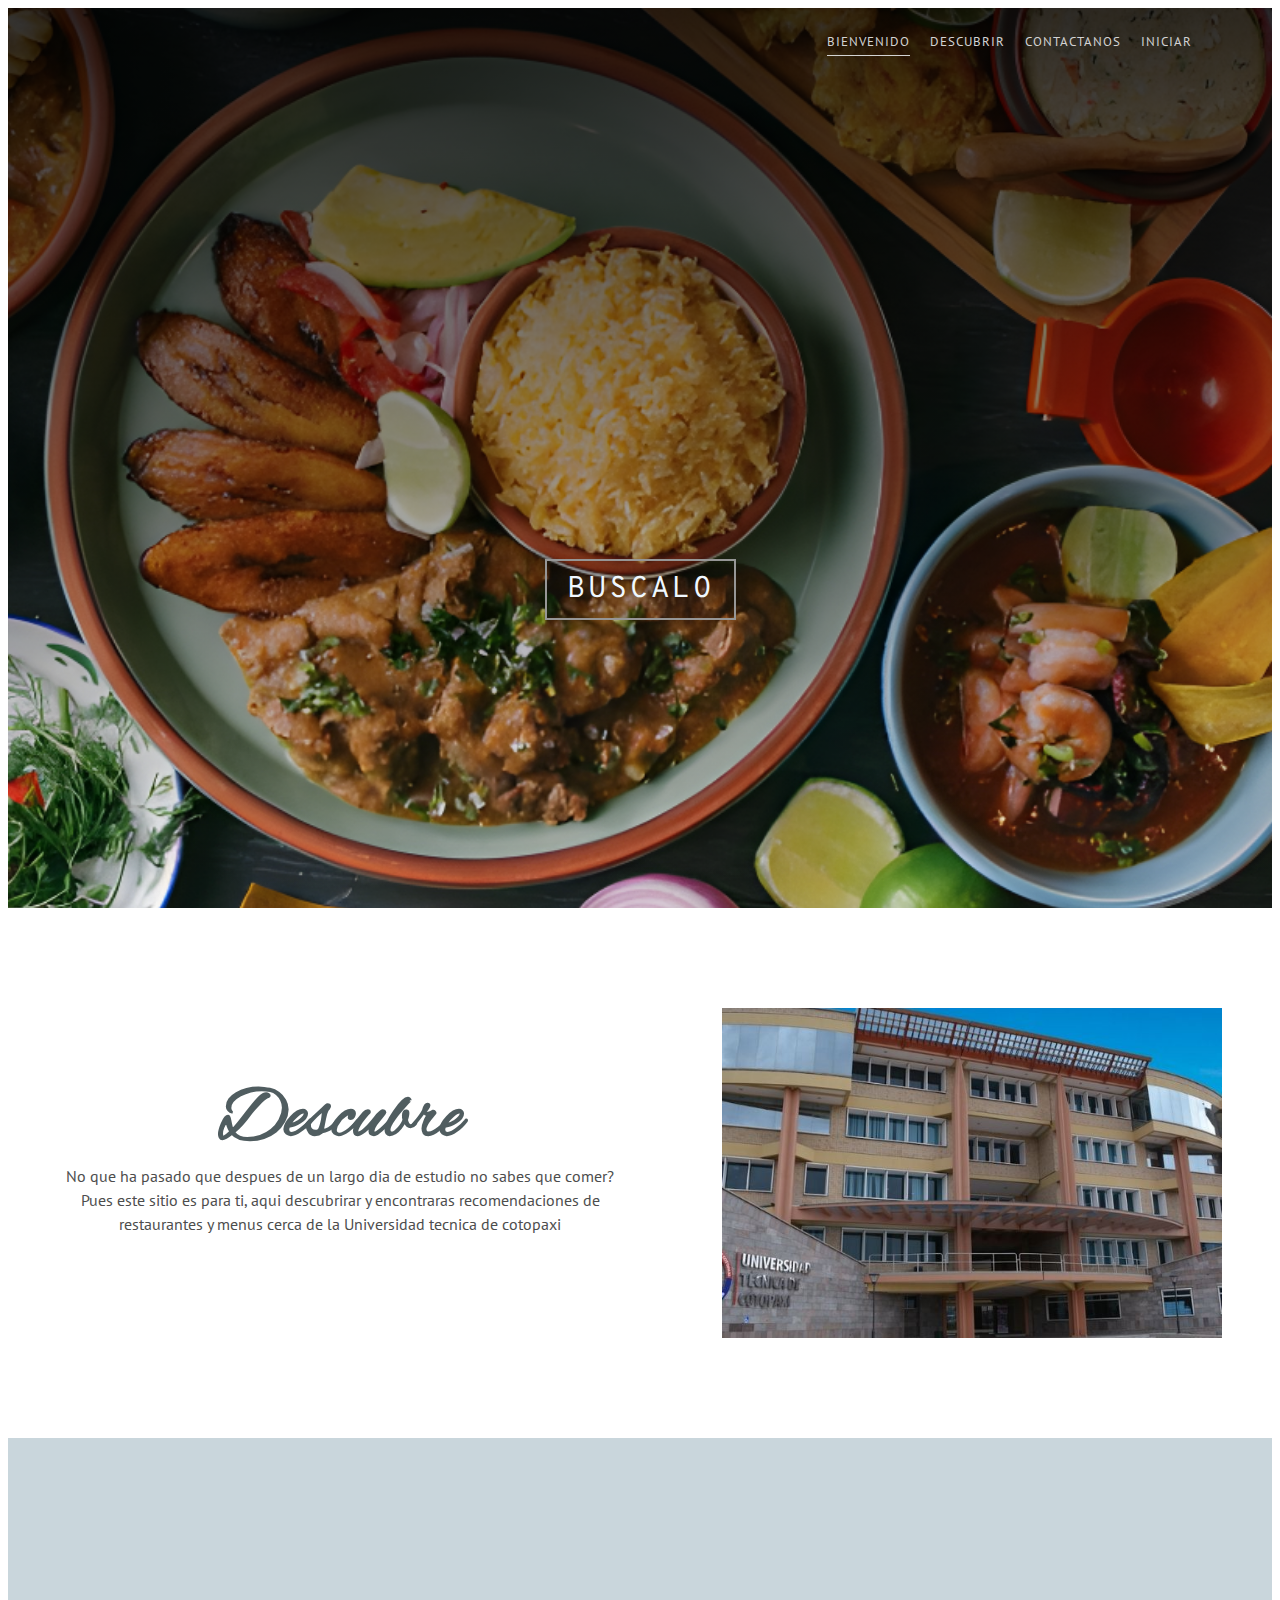
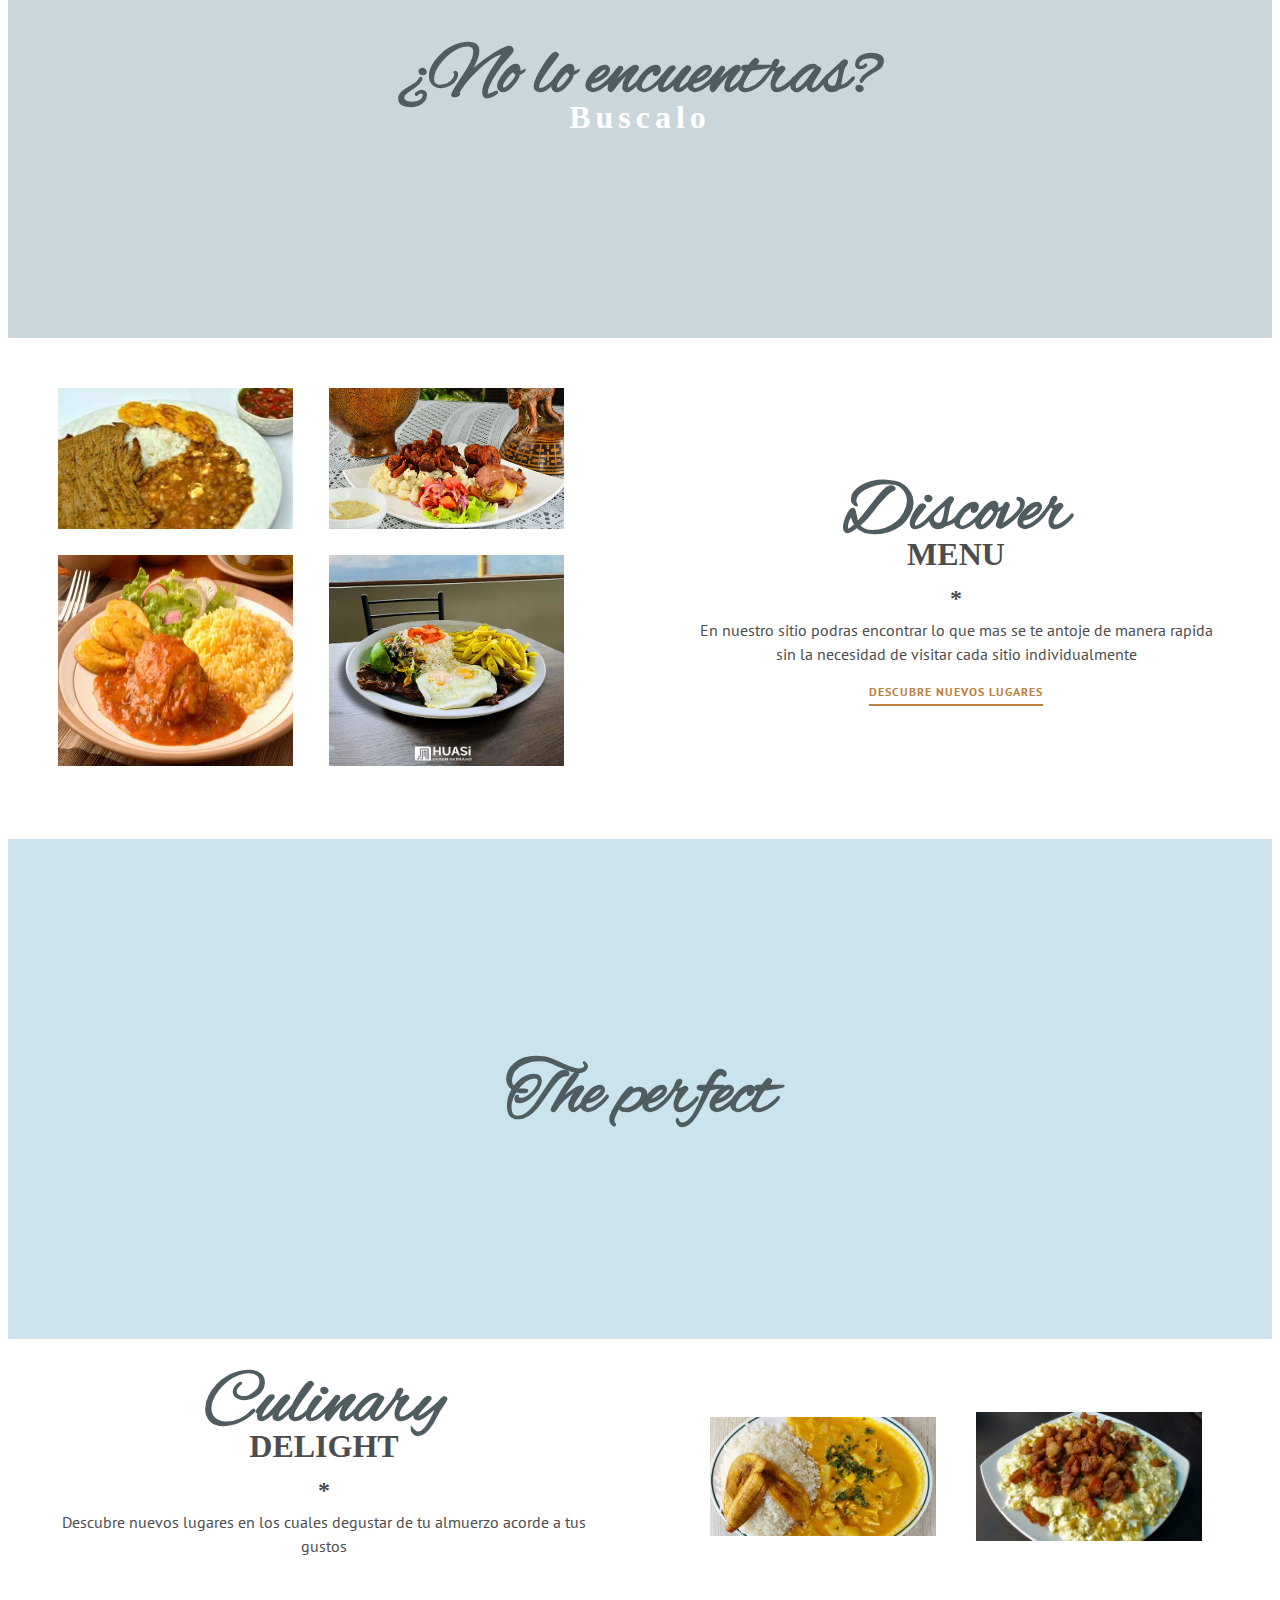
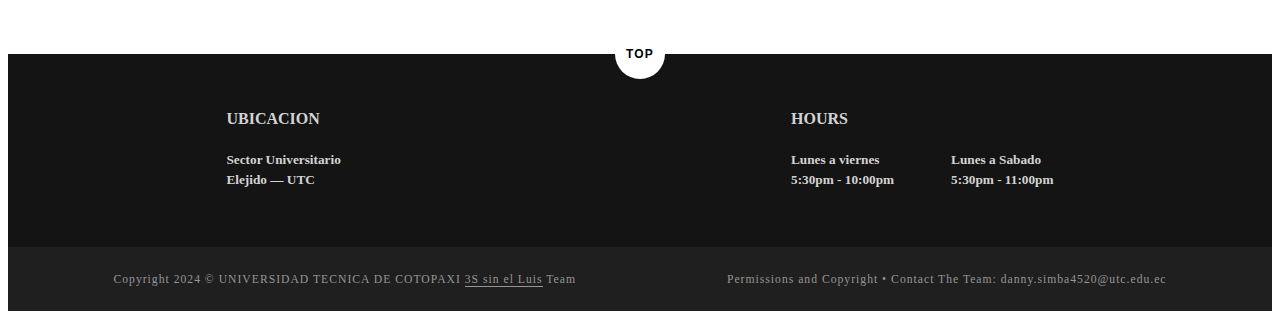
<file: index.html>
<!DOCTYPE html>
<html lang="en">
  <head>
    <meta charset="UTF-8" />
    <meta name="viewport" content="width=device-width, initial-scale=1.0" />
    <title>Document</title>
    <link rel="stylesheet" href="css/index.css" />

    <script src="js/datos.js"></script>
  </head>
  <body>
    <header
      style="
        background: linear-gradient(to bottom, rgba(0, 0, 0, 0.8), transparent),
          url('img/fondo.png') no-repeat center center;
        min-height: 100vh;

        background-size: cover;
        background-attachment: fixed;
        display: flex;
        flex-direction: column;
      "
    >
      <nav id="inicio">
        <h2><a href="#" id="logo"></a></h2>
        <button class="nav-button fa fa-bars"></button>
        <div>
          <!--     <ul> -->
          <ul>
            <button class="exit-menu fa fa-times"></button>
            <li><a href="#" class="active">BIENVENIDO</a></li>
            <li><a href="#descubrir">DESCUBRIR</a></li>
            <li><a href="#contactanos">CONTACTANOS</a></li>
            <li><a href="login.html">INICIAR</a></li>
          </ul>
          <!--     </ul> -->
        </div>
      </nav>
      <div class="center">
        <h1 class="alex-brush">Welcome</h1>
        <h2>Menu Utc</h2>
        <span id="asterisk">*</span>
        <p>Encuentra lo que quieres</p>
        <div class="iniciar">
          <button onclick="window.location.href='login.html'">BUSCALO</button>
        </div>
      </div>
    </header>

    <section class="add-padding add-flex" id="descubrir">
      <div class="center-text">
        <h1 class="alex-brush"><span class="custom-font">Descubre</span></h1>
        <p>
          No que ha pasado que despues de un largo dia de estudio no sabes que
          comer? Pues este sitio es para ti, aqui descubrirar y encontraras
          recomendaciones de restaurantes y menus cerca de la Universidad
          tecnica de cotopaxi
        </p>
      </div>
      <div
        class="stuffed-cherries"
        data-aos="fade-left"
        data-aos-delay="300"
        style="
          background: url('img/utc.jpg') no-repeat center center;
          background-size: cover;
          height: 330px;
          width: 500px;
        "
      ></div>
    </section>

    <section class="bread-background center-h1">
      <h1 class="custom-h1 alex-brush">
        <span class="custom-font">¿No lo encuentras?</span><br />Buscalo
      </h1>
    </section>

    <section class="menu add-flex add-padding">
      <div class="menu-images">
        <img src="img/index1.jpg" data-aos="fade-down" data-aos-delay="300" />
        <img src="img/index2.jpg" data-aos-delay="300" />
        <img src="img/index3.jpeg" data-aos="fade-right" data-aos-delay="300" />
        <img src="img/index4.jpg" data-aos="fade-up" data-aos-delay="300" />
      </div>
      <div class="center-text">
        <h1><span class="custom-font alex-brush">Discover</span><br />MENU</h1>
        <h2>*</h2>
        <p>
          En nuestro sitio podras encontrar lo que mas se te antoje de manera
          rapida sin la necesidad de visitar cada sitio individualmente
        </p>
        <a href="#inicio">Descubre Nuevos Lugares</a>
      </div>
    </section>

    <section class="cake-background center-h1">
      <h1 class="custom-h1">
        <span class="custom-font alex-brush">The perfect</span>
      </h1>
    </section>

    <section class="add-flex reservation-section">
      <div class="center-text add-padding">
        <h1>
          <span class="custom-font alex-brush">Culinary</span><br />DELIGHT
        </h1>
        <h2>*</h2>
        <p>
          Descubre nuevos lugares en los cuales degustar de tu almuerzo acorde a
          tus gustos
        </p>
      </div>
      <div>
        <img src="img/index5.jpeg" data-aos="fade-up" data-aos-delay="300" />
        <img src="img/index6.jpeg" data-aos="fade-down" data-aos-delay="300" />
      </div>
    </section>

    <footer id="contactanos">
      <button class="to-top"><i class="fa fa-chevron-up"></i>TOP</button>

      <div class="restaurant-info">
        <div class="locations">
          <h4>UBICACION</h4>
          <div class="location-1">
            <h5>Sector Universitario<br />Elejido &#8212; UTC</h5>
          </div>
        </div>
        <!--locations end-->

        <div class="hours">
          <h4>HOURS</h4>
          <div class="weekdays">
            <h5>
              Lunes a viernes<br />
              5:30pm - 10:00pm
            </h5>
          </div>
          <!--weekdays end-->

          <div class="weekends">
            <h5>
              Lunes a Sabado<br />
              5:30pm - 11:00pm
            </h5>
          </div>
        </div>
        <!--hours end-->
      </div>
      <!--restaurant-info end-->

      <div class="copyright">
        <p>
          <small
            >Copyright 2024 &#169; UNIVERSIDAD TECNICA DE COTOPAXI
            <span>3S sin el Luis</span> Team</small
          >
        </p>
        <p>
          <small
            >Permissions and Copyright &#8226; Contact The Team:
            danny.simba4520@utc.edu.ec</small
          >
        </p>
      </div>
      <a href=""></a>
    </footer>
  </body>
</html>
</file>
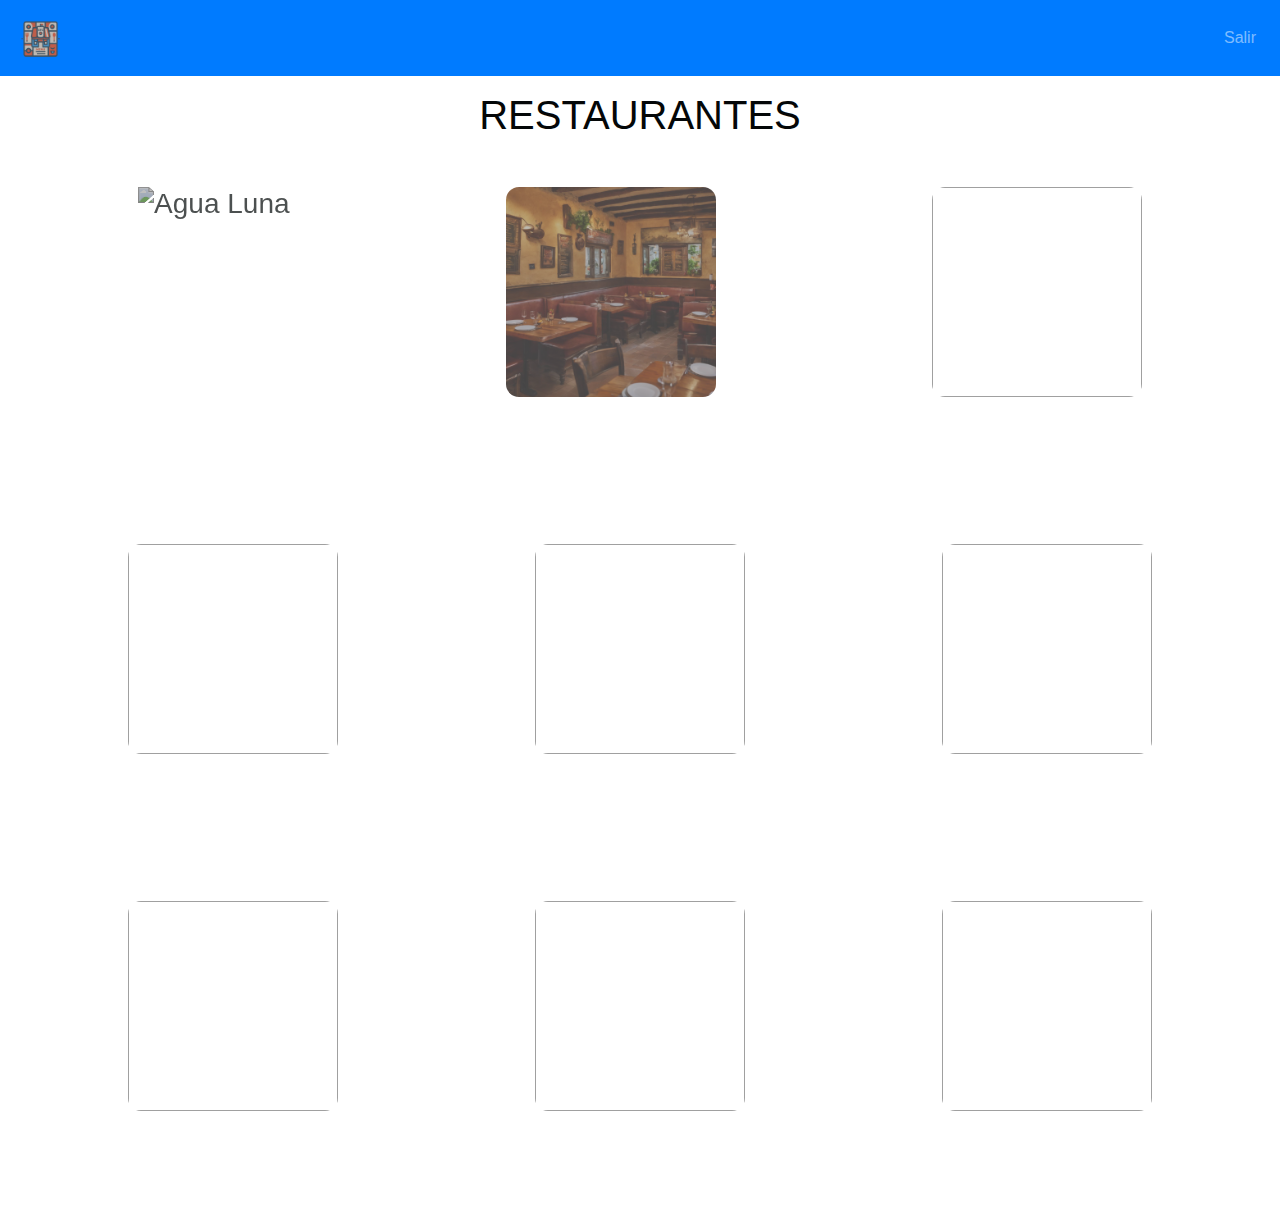
<file: clienteVerRestaurantes.html>
<!DOCTYPE html>
<html lang="en">
  <head>
    <meta charset="UTF-8" />
    <meta name="viewport" content="width=device-width, initial-scale=1.0" />
    <title>Restaurantes</title>

    <link rel="stylesheet" href="css/clienteVerRestaurantes.css" />
    <link rel="stylesheet" href="css/bootstrap.css" />
    <link rel="stylesheet" href="css/clienteVerMenu.css" />

    <script src="js/cliente.js"></script>
  </head>
  <body>
    <nav class="navbar navbar-expand-lg navbar-dark bg-primary">
      <!-- Agrega el logo como imagen dentro del enlace de la marca -->
      <!-- Agrega el logo como imagen dentro del enlace de la marca -->
      <a class="navbar-brand" href="#">
        <img src="img/logo.png" alt="logo" />
        <!-- Ajusta la ruta y el tamaño según tus necesidades -->
      </a>
      <ul class="navbar-nav ml-auto">
        <li class="nav-item">
          <a class="nav-link" href="login.html">Salir</a>
        </li>
      </ul>
    </nav>
    <div class="contenedor">
      <div class="titulos" id="box1">
        <h1>RESTAURANTES</h1>
        <div class="Prod1">
          <a href="#" onclick="almacenarContenido(this)"
            ><h3>
              <img id="preview-image1" alt="Agua Luna" /><br /><br />
              <label id="nombre1"></label></h3
          ></a>
          <a href="#" onclick="almacenarContenido(this)"
            ><h3>
              <img
                src="img/El veci.jpg"
                id="preview-image2"
                alt="El Veci"
              /><br /><br />
              <label id="nombre2"></label></h3
          ></a>
          <a href="#" onclick="almacenarContenido(this)"
            ><h3>
              <img id="preview-image3" /><br /><br />
              <label id="nombre3"></label></h3
          ></a>
        </div>
        <div class="Prod1">
          <a href="#" onclick="almacenarContenido(this)"
            ><h3>
              <img id="preview-image4" /><br /><br />
              <label id="nombre4"></label></h3
          ></a>
          <a href="#" onclick="almacenarContenido(this)"
            ><h3>
              <img id="preview-image5" /><br /><br />
              <label id="nombre5"></label></h3
          ></a>
          <a href="#" onclick="almacenarContenido(this)"
            ><h3>
              <img id="preview-image6" /><br /><br />
              <label id="nombre6"></label></h3
          ></a>
        </div>
        <div class="Prod1">
          <a href="#" onclick="almacenarContenido(this)"
            ><h3>
              <img id="preview-image7" /><br /><br />
              <label id="nombre7"></label></h3
          ></a>
          <a href="#" onclick="almacenarContenido(this)"
            ><h3>
              <img id="preview-image8" /><br /><br />
              <label id="nombre8"></label></h3
          ></a>
          <a href="#" onclick="almacenarContenido(this)"
            ><h3>
              <img id="preview-image9" /><br /><br />
              <label id="nombre9"></label></h3
          ></a>
        </div>
      </div>
    </div>
  </body>
</html>
</file>
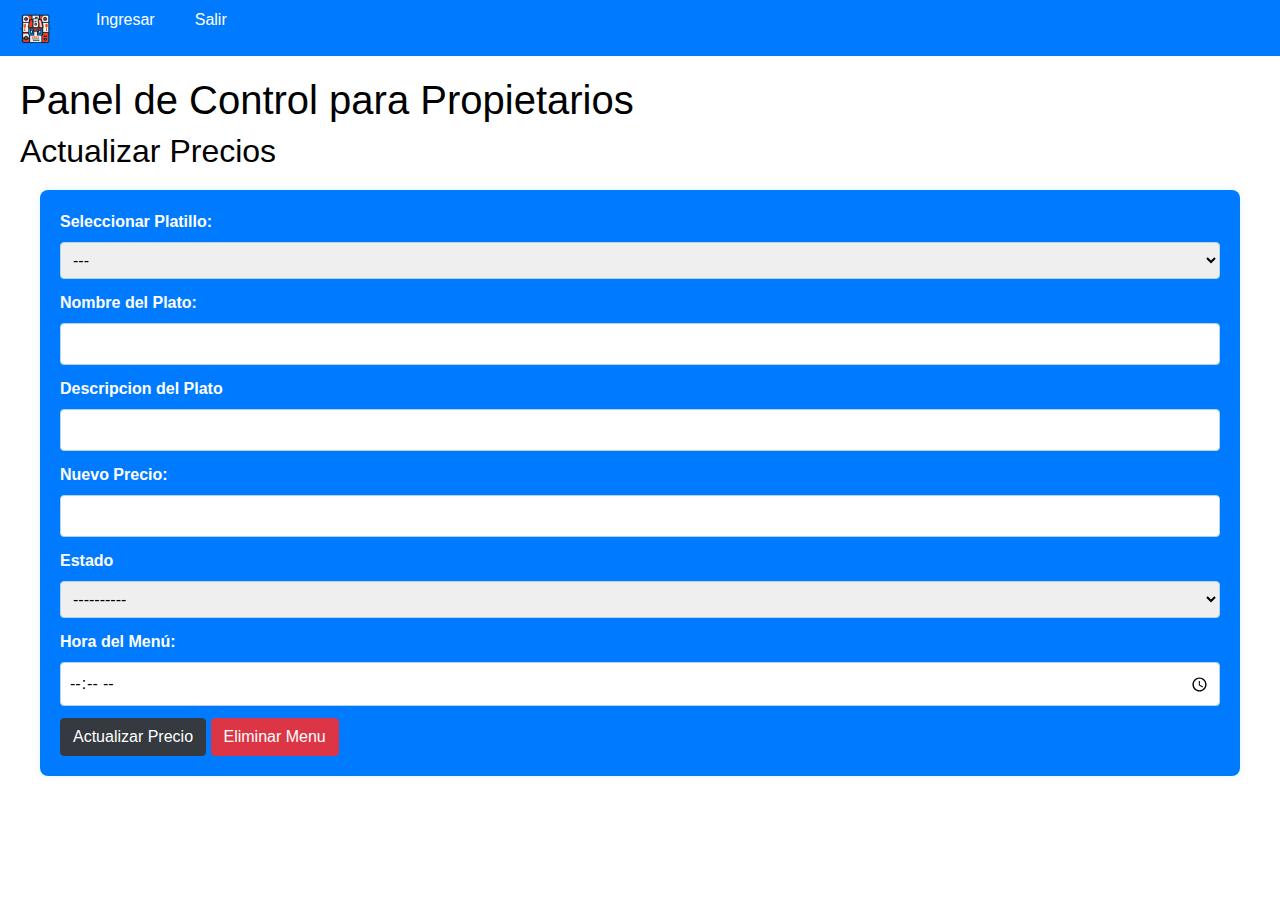
<file: gestionarMenu.html>
<!DOCTYPE html>
<html lang="es">
  <head>
    <meta charset="UTF-8" />
    <meta name="viewport" content="width=device-width, initial-scale=1.0" />
    <title>Interfaz para Propietarios</title>
    <script src="js/jquery-3.2.1.min.js"></script>
    <script src="js/menus.js"></script>
    <link rel="stylesheet" href="css/bootstrap.css" />
    <link rel="stylesheet" href="css/gestionarMenu.css" />
  </head>
  <body>
    <nav class="navbar navbar-expand-lg navbar-dark bg-primary">
      <!-- Agrega el logo como imagen dentro del enlace de la marca -->
      <a class="" href="#">
        <img src="img/logo.png" height="40" />
        <ul>
          <a href="agregarMenu.html" style="color: white">Ingresar</a>
        </ul>
        <ul>
          <a href="login.html" style="color: white">Salir</a>
        </ul>
      </a>
    </nav>

    <section class="row-12 content" style="margin: 20px">
      <h1>Panel de Control para Propietarios</h1>

      <h2>Actualizar Precios</h2>
      <!-- En gestionarMenu.html -->
      <form id="actualizarDatos" class="bg-primary">
        <label for="menu" style="color: white; font-weight: bold"
          >Seleccionar Platillo:</label
        >
        <select id="menu" name="menu" onchange="datos() ">
          <!-- Opciones de platillos se cargarían dinámicamente desde la base de datos -->
          <option value="option" selected>---</option>
          <!-- Agregar más opciones según sea necesario -->
        </select>
        <label for="newPrice" style="color: white; font-weight: bold"
          >Nombre del Plato:</label
        >
        <input type="text" id="nombre" name="nombre" />
        <label for="newPrice" style="color: white; font-weight: bold"
          >Descripcion del Plato</label
        >
        <input type="text" id="descripcion" name="descripcion" />

        <label for="newPrice" style="color: white; font-weight: bold"
          >Nuevo Precio:</label
        >
        <input type="number" id="precio" name="Precio" min="0" step="0.01" />

        <label for="estadoPlatillo" style="color: white; font-weight: bold"
          >Estado</label
        >
        <select
          class="form-select form-select-sm"
          aria-label=".form-select-sm example"
          name="estado"
          id="estado"
        >
          <option selected>----------</option>
          <option value="Disponible">Disponible</option>
          <option value="No Disponible">No Disponible</option>
        </select>

        <label for="horaMenu" style="color: white; font-weight: bold"
          >Hora del Menú:</label
        >
        <input type="time" id="horaMenu" name="horaMenu" />

        <button type="submit" onclick="actualizar() " class="btn btn-dark">
          Actualizar Precio
        </button>
        <button type="submit" onclick="eliminar()" class="btn btn-danger">
          Eliminar Menu
        </button>
      </form>
    </section>
  </body>
</html>
</file>
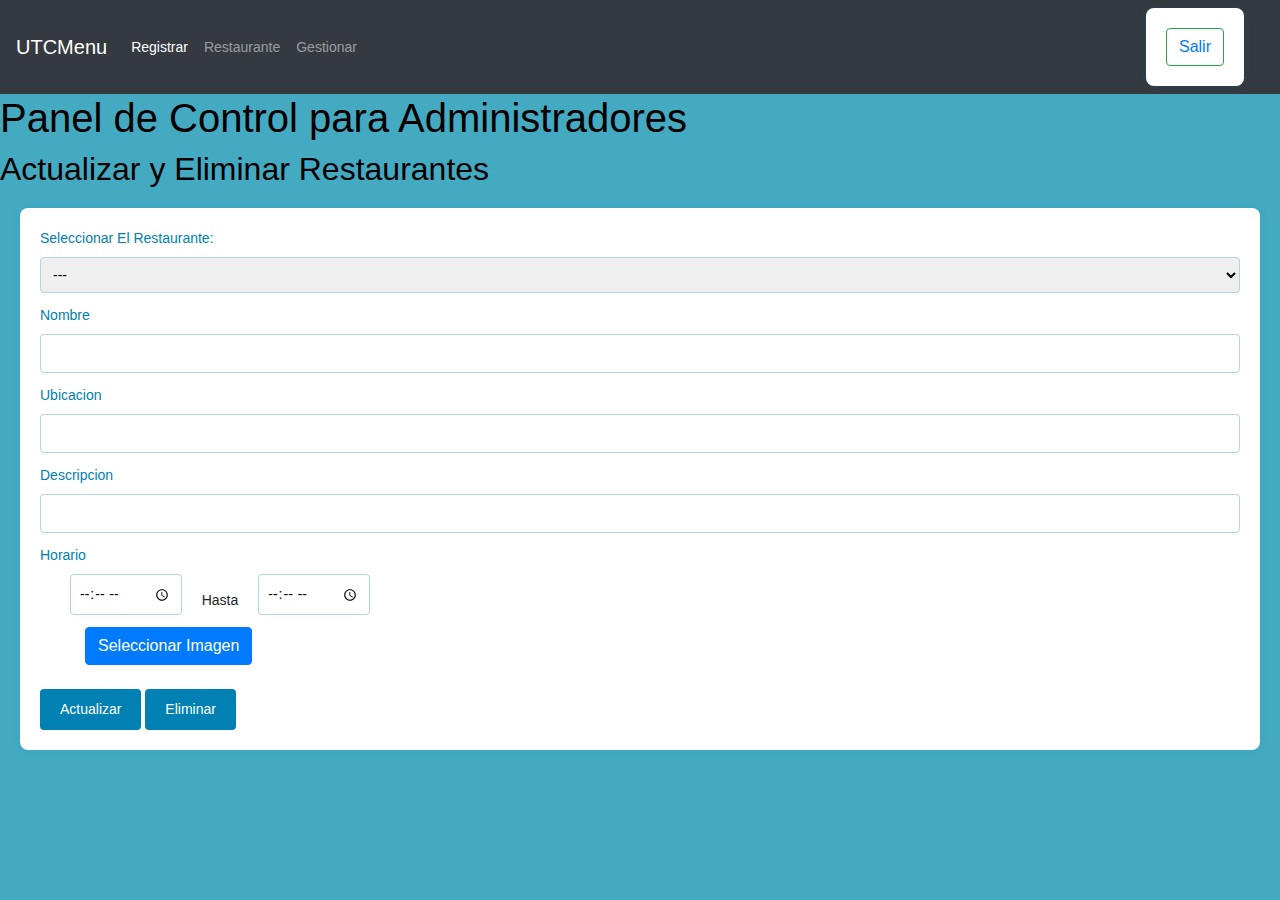
<file: gestionarRestaurante.html>
<!DOCTYPE html>
<html lang="es">
  <head>
    <meta charset="UTF-8" />
    <meta name="viewport" content="width=device-width, initial-scale=1.0" />
    <title>Interfaz para Propietarios</title>
    <script src="js/jquery-3.2.1.min.js"></script>

    <script
      src="https://cdn.jsdelivr.net/npm/popper.js@1.12.9/dist/umd/popper.min.js"
      integrity="sha384-ApNbgh9B+Y1QKtv3Rn7W3mgPxhU9K/ScQsAP7hUibX39j7fakFPskvXusvfa0b4Q"
      crossorigin="anonymous"
    ></script>
    <script src="js/bootstrap.js"></script>
    <link rel="stylesheet" href="css/bootstrap.css" />

    <link rel="stylesheet" href="css/adRestaunrante.css" />
    <script src="js/bootstrap.js"></script>
    <link rel="stylesheet" href="css/gestionarMenu.css" />
  </head>
  <body>
    <nav class="navbar navbar-expand-lg navbar-dark bg-dark">
      <a class="navbar-brand" href="#">UTCMenu</a>
      <button
        class="navbar-toggler"
        type="button"
        data-toggle="collapse"
        data-target="#navbarSupportedContent"
        aria-controls="navbarSupportedContent"
        aria-expanded="false"
        aria-label="Toggle navigation"
      >
        <span class="navbar-toggler-icon"></span>
      </button>

      <div class="collapse navbar-collapse" id="navbarSupportedContent">
        <ul class="navbar-nav mr-auto">
          <li class="nav-item active">
            <a class="nav-link" href="registrarRestaurante.html"
              >Registrar<span class="sr-only">(current)</span></a
            >
          </li>
          <li class="nav-item">
            <a class="nav-link" href="listaRestaurantes.html">Restaurante</a>
          </li>
          <li class="nav-item">
            <a class="nav-link" href="gestionarRestaurante.html">Gestionar</a>
          </li>
        </ul>
        <form class="form-inline my-2 my-lg-0">
          <button class="btn btn-outline-success my-2 my-sm-0" type="submit">
            <a href="login.html"> Salir </a>
          </button>
        </form>
      </div>
    </nav>

    <h1>Panel de Control para Administradores</h1>

    <h2>Actualizar y Eliminar Restaurantes</h2>
    <!-- En gestionarMenu.html -->
    <form id="actualizarDatos">
      <label for="restaurante">Seleccionar El Restaurante:</label>
      <select id="restaurante" name="restaurante" onchange="datosRestaurante()">
        <!-- Opciones de platillos se cargarían dinámicamente desde la base de datos -->
        <option value="option" selected>---</option>
        <!-- Agregar más opciones según sea necesario -->
      </select>

      <label for="newPrice">Nombre</label>
      <input type="text" id="nombre" name="nombre" />
      <label for="newPrice">Ubicacion</label>
      <input type="text" id="ubicacion" name="ubicacion" />
      <label for="newPrice">Descripcion</label>
      <input type="text" id="descripcion" name="descripcion" />
      <label for="newPrice">Horario</label>

      <div
        class="row"
        style="
          flex-direction: row;
          display: flex;
          align-items: center;
          align-content: center;
          margin-left: 30px;
        "
      >
        <div class="col_3">
          <span><i aria-hidden="true" class="fa fa-user"></i></span>
          <input
            type="time"
            id="horario1"
            name="horario1"
            placeholder="horario"
            oninput="validarHorarios()"
            required
          />
        </div>
        <div style="margin: 0 20px 0 20px">Hasta</div>
        <div class="col_3">
          <span><i aria-hidden="true" class="fa fa-user"></i></span>
          <input
            type="time"
            id="horario2"
            name="horario2"
            placeholder="horario"
            required
            oninput=""
          />
        </div>
      </div>

      <div class="container">
        <div class="row">
          <div class="col-md-6">
            <label for="file-input" class="btn btn-primary"
              >Seleccionar Imagen</label
            >
            <input
              type="file"
              id="file-input"
              name="imagen"
              accept=".jpg, .png"
              style="display: none"
            />

            <img
              id="preview-image"
              alt="Vista previa de la imagen"
              style="display: none; width: 7vh; height: 8vh"
            />
          </div>
        </div>
        <p id="file-label"></p>
      </div>

      <button type="submit" onclick="actualizar() ">Actualizar</button>
      <button type="submit" onclick="eliminar()">Eliminar</button>
    </form>
    <script src="js/listaRestaurantes.js"></script>
  </body>
</html>
</file>
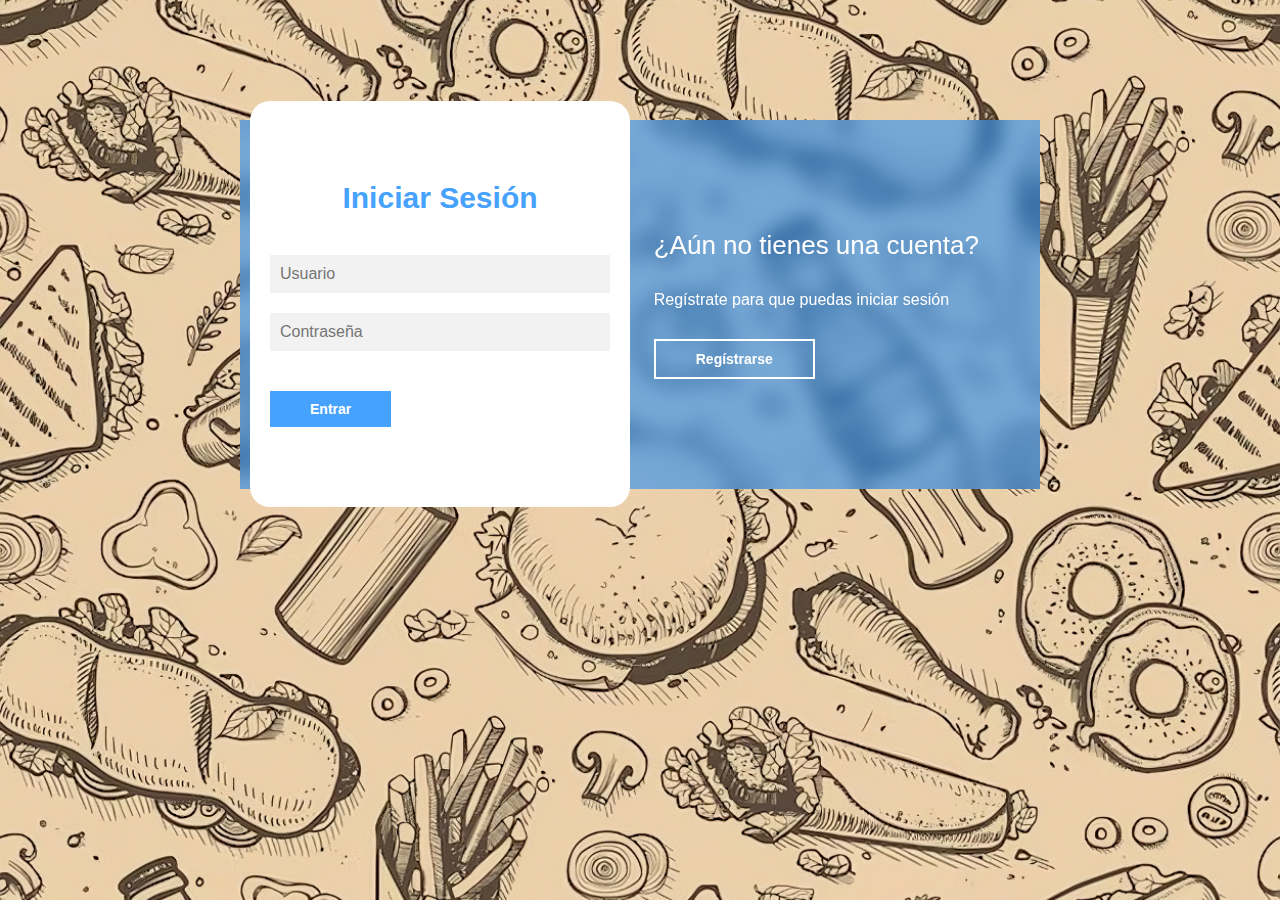
<file: login.html>
<!DOCTYPE html>
<html lang="es">
  <head>
    <meta charset="UTF-8" />
    <meta name="viewport" content="width=device-width, initial-scale=1.0" />
    <title>Login</title>

    <link rel="stylesheet" href="css/login.css" />
    <script src="js/datos.js"></script>
  </head>
  <body>
    <main>
      <div class="contenedor__todo">
        <div class="caja__trasera">
          <div class="caja__trasera-login">
            <h3>¿Ya tienes una cuenta?</h3>
            <p>Inicia sesión para entrar en la página</p>
            <button id="btn__iniciar-sesion">Iniciar Sesión</button>
          </div>
          <div class="caja__trasera-register">
            <h3>¿Aún no tienes una cuenta?</h3>
            <p>Regístrate para que puedas iniciar sesión</p>
            <button id="btn__registrarse">Regístrarse</button>
          </div>
        </div>

        <!--Formulario de Login y registro-->
        <div class="contenedor__login-register">
          <!--Login-->
          <form action="" id="formulario" class="formulario__login">
            <h2>Iniciar Sesión</h2>
            <input type="text" placeholder="Usuario" name="usuario" />
            <input type="password" placeholder="Contraseña" name="contra" />
            <button type="submit" onclick="comparar()">Entrar</button>
            <div class="met-3" id="respuesta"></div>
          </form>

          <!--Registrase-->
          <form action="" id="registrar" class="formulario__register">
            <h2>Regístrarse</h2>
            <input type="text" placeholder="Nombre completo" name="nombre" />
            <input type="text" placeholder="Correo Electronico" name="correo" />
            <input type="text" placeholder="Usuario" name="usu" />
            <input type="password" placeholder="Contraseña" name="cor" />
            <button type="submit" onclick="insertarcliente()">
              Regístrarse
            </button>
          </form>
        </div>
      </div>
    </main>
    <script src="js/login.js"></script>
  </body>
</html>
</file>
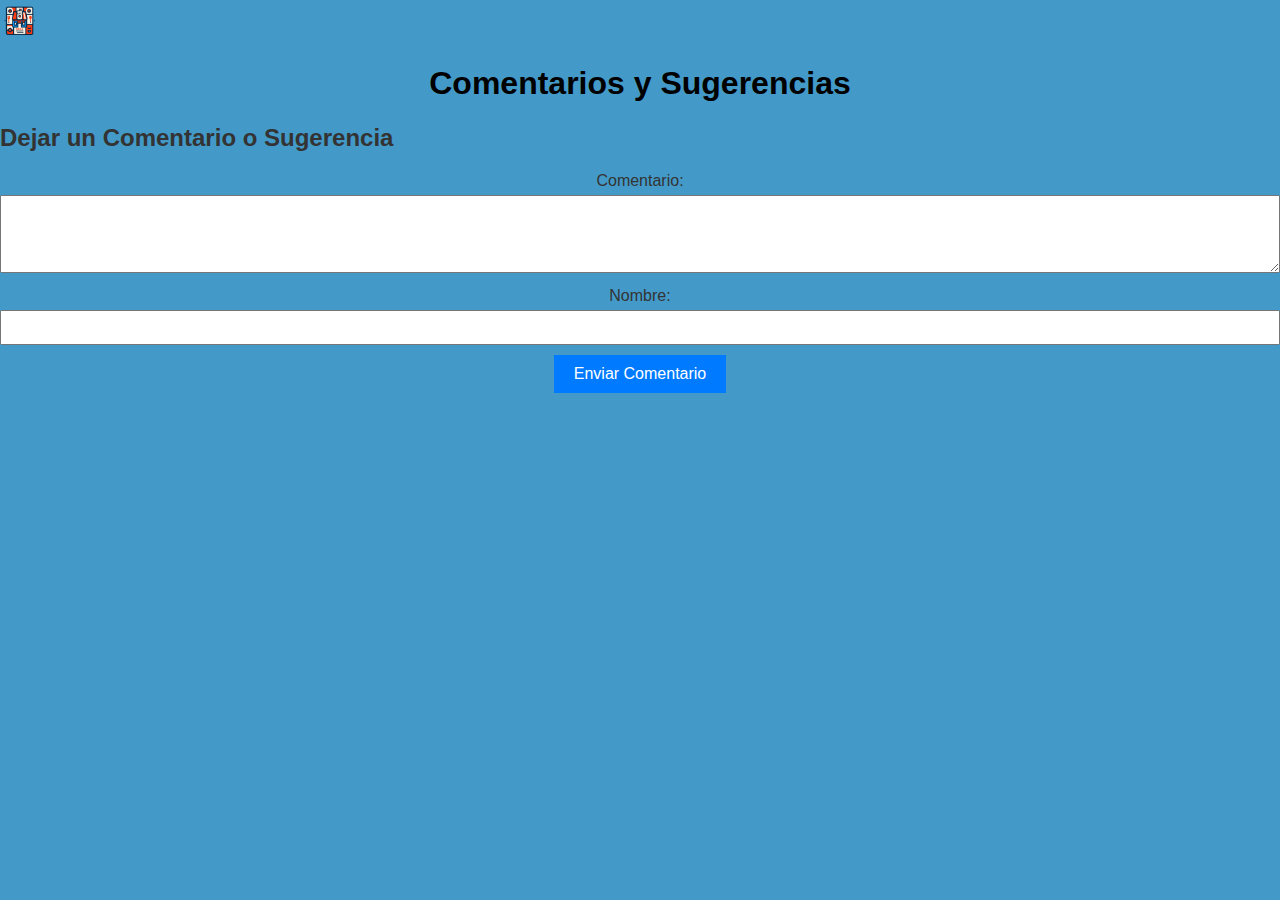
<file: notificaciones.html>
<!DOCTYPE html>
<html lang="es">
<head>
    <meta charset="UTF-8">
    <meta name="viewport" content="width=device-width, initial-scale=1.0">
    <title>Comentarios y Sugerencias</title>
    <link rel="stylesheet" href="css/notificaciones.css" />
    <style>
        /* Estilos para la presentación */
        #comment-section {
            margin-top: 20px;
        }

        .comment {
            border: 1px solid #ccc;
            margin-bottom: 10px;
            padding: 10px;
        }
    </style>
</head>
<body>

    <nav class="navbar navbar-expand-lg navbar-dark bg-primary">
        <!-- Agrega el logo como imagen dentro del enlace de la marca -->
        <a class="navbar-brand" href="#">
          <img src="img/logo.png" alt="logo" height="40" />
          <!-- Ajusta la ruta y el tamaño según tus necesidades -->
        </a>
    </nav>

    <h1>Comentarios y Sugerencias</h1>

    <div id="comment-section">
        <!-- Aquí se mostrarán los comentarios -->
    </div>

    <h2>Dejar un Comentario o Sugerencia</h2>
    <form id="comment-form">
        <label for="comment">Comentario:</label>
        <textarea id="comment" name="comment" rows="4" cols="50" required></textarea>
        <br>
        <label for="name">Nombre:</label>
        <input type="text" id="name" name="name" required>
        <br>
        <button type="button" onclick="submitComment()">Enviar Comentario</button>
    </form>

    <script>
        function submitComment() {
            // Aquí puedes enviar el comentario al servidor usando AJAX
            // Puedes usar bibliotecas como jQuery o fetch API

            // Ejemplo básico sin backend
            const comment = document.getElementById('comment').value;
            const name = document.getElementById('name').value;

            // Simulación de enviar datos al servidor
            alert(`Comentario enviado:\nNombre: ${name}\nComentario: ${comment}`);

            // Aquí podrías hacer una solicitud AJAX para enviar datos al servidor
            // y guardarlos en la base de datos
        }
    </script>
</body>
</html>
</file>
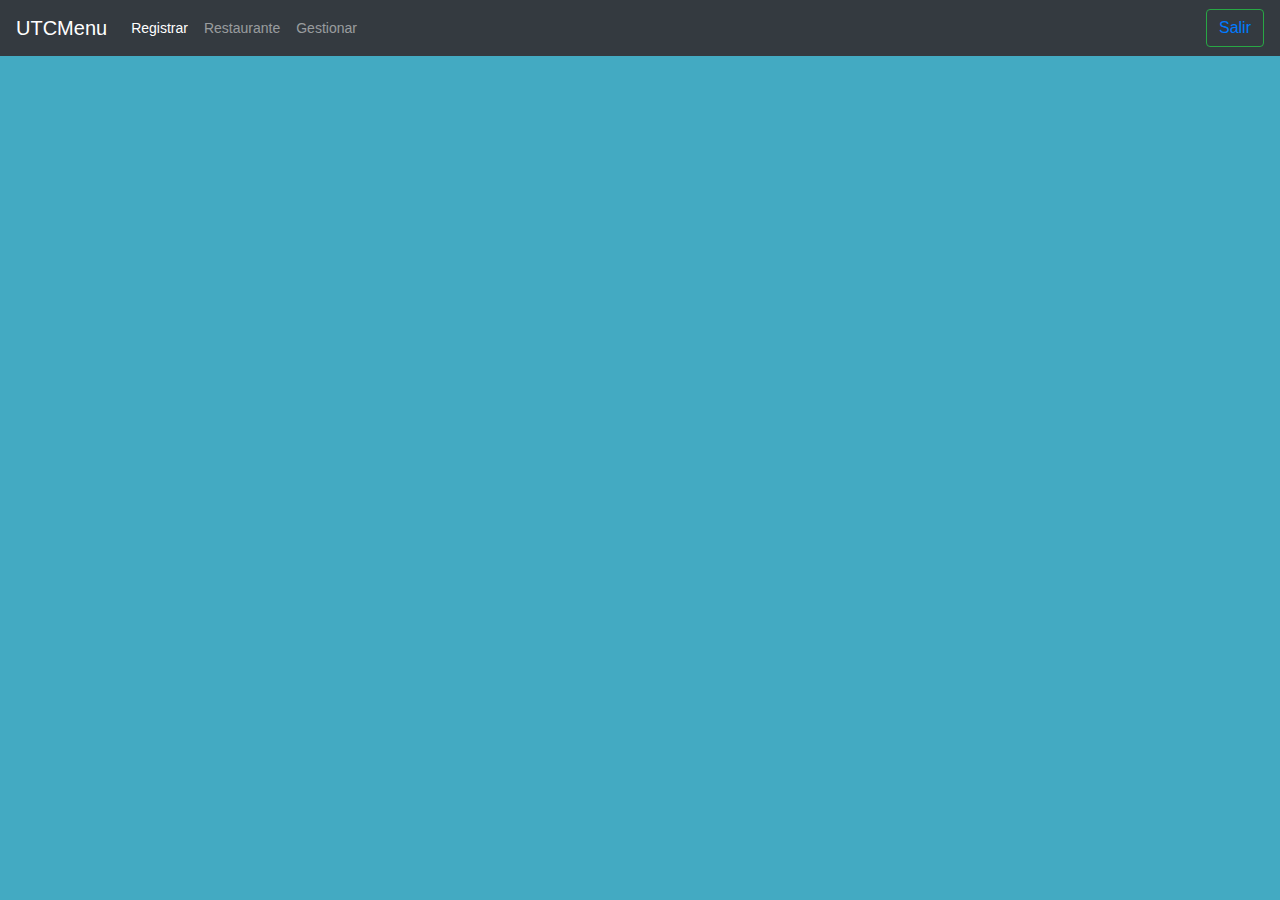
<file: registrarRestaurante.html>
<!DOCTYPE html>
<html lang="en">
  <head>
    <meta charset="UTF-8" />
    <meta name="viewport" content="width=device-width, initial-scale=1.0" />
    <title>Document</title>

    <script
      src="https://code.jquery.com/jquery-3.2.1.slim.min.js"
      integrity="sha384-KJ3o2DKtIkvYIK3UENzmM7KCkRr/rE9/Qpg6aAZGJwFDMVNA/GpGFF93hXpG5KkN"
      crossorigin="anonymous"
    ></script>
    <script
      src="https://cdn.jsdelivr.net/npm/popper.js@1.12.9/dist/umd/popper.min.js"
      integrity="sha384-ApNbgh9B+Y1QKtv3Rn7W3mgPxhU9K/ScQsAP7hUibX39j7fakFPskvXusvfa0b4Q"
      crossorigin="anonymous"
    ></script>
    <script src="js/bootstrap.js"></script>
    <link rel="stylesheet" href="css/bootstrap.css" />

    <link rel="stylesheet" href="css/adRestaunrante.css" />
    <script src="js/bootstrap.js"></script>
  </head>
  <style>
    #preview-image {
      max-width: 80px;
      margin-top: 10px;
    }
  </style>
  <body>
    <nav class="navbar navbar-expand-lg navbar-dark bg-dark">
      <a class="navbar-brand" href="#">UTCMenu</a>
      <button
        class="navbar-toggler"
        type="button"
        data-toggle="collapse"
        data-target="#navbarSupportedContent"
        aria-controls="navbarSupportedContent"
        aria-expanded="false"
        aria-label="Toggle navigation"
      >
        <span class="navbar-toggler-icon"></span>
      </button>

      <div class="collapse navbar-collapse" id="navbarSupportedContent">
        <ul class="navbar-nav mr-auto">
          <li class="nav-item active">
            <a class="nav-link" href="registrarRestaurante.html"
              >Registrar<span class="sr-only">(current)</span></a
            >
          </li>
          <li class="nav-item">
            <a class="nav-link" href="listaRestaurantes.html">Restaurante</a>
          </li>
          <li class="nav-item">
            <a class="nav-link" href="gestionarRestaurante.html">Gestionar</a>
          </li>
        </ul>
        <form class="form-inline my-2 my-lg-0">
          <button class="btn btn-outline-success my-2 my-sm-0" type="submit">
            <a href="login.html"> Salir </a>
          </button>
        </form>
      </div>
    </nav>
    <!--Formulario-->
    <div class="form_wrapper">
      <div class="form_container">
        <div class="title_container">
          <h2>Registrar Restaurante</h2>
        </div>
        <div class="row clearfix">
          <div class="">
            <form id="formulario">
              <div class="input_field">
                <span><i aria-hidden="true" class="fa fa-envelope"></i></span>
                <input
                  type="text"
                  name="nombre"
                  placeholder="Nombre"
                  required
                />
              </div>

              <div class="container">
                <div class="row">
                  <div class="col-md-6">
                    <label for="file-input" class="btn btn-primary"
                      >Seleccionar Imagen</label
                    >
                    <input
                      type="file"
                      id="file-input"
                      name="imagen"
                      accept=".jpg, .png"
                      style="display: none"
                    />

                    <img
                      id="preview-image"
                      alt="Vista previa de la imagen"
                      style="display: none; width: 2vh; height: 1vh"
                    />
                  </div>
                </div>
                <p id="file-label"></p>
              </div>

              <div class="input_field">
                <span><i aria-hidden="true" class="fa fa-lock"></i></span>
                <input
                  type="text"
                  name="ubicacion"
                  placeholder="Ubicacion"
                  required
                />
              </div>
              <div class="input_field">
                <span><i aria-hidden="true" class="fa fa-lock"></i></span>
                <input
                  type="text"
                  name="descripcion"
                  placeholder="Descripcion"
                  required
                />
              </div>
              <div class="input_field">
                <span><i aria-hidden="true" class="fa fa-lock"></i></span>
              </div>
              Horario
              <div
                class="row"
                style="
                  flex-direction: row;
                  display: flex;
                  align-items: center;
                  align-content: center;
                  margin-left: 30px;
                "
              >
                <div class="col_3">
                  <span><i aria-hidden="true" class="fa fa-user"></i></span>
                  <input
                    type="time"
                    name="horario1"
                    placeholder="horario"
                    oninput="validarHorarios()"
                    required
                  />
                </div>
                <div>Hasta</div>
                <div class="col_3">
                  <span><i aria-hidden="true" class="fa fa-user"></i></span>
                  <input
                    type="time"
                    name="horario2"
                    placeholder="horario"
                    required
                    oninput="validarHorariosInverso()"
                  />
                </div>
              </div>

              <div class="row clearfix">
                <div class="col_half">
                  <div class="input_field">
                    <span><i aria-hidden="true" class="fa fa-user"></i></span>
                    <input type="text" name="usuario" placeholder="Usuario" />
                  </div>
                </div>
                <div class="col_half">
                  <div class="input_field">
                    <span><i aria-hidden="true" class="fa fa-user"></i></span>
                    <input
                      type="text"
                      name="contrase"
                      placeholder="contraseña"
                      required
                    />
                  </div>
                </div>
              </div>

              <input
                class="button"
                type="submit"
                value="Registrarse"
                onclick="insertar()"
              />
            </form>
          </div>
        </div>
      </div>
    </div>

    <script src="js/datosRestaurante.js"></script>

    <script>
      document
        .getElementById("file-input")
        .addEventListener("change", function () {
          var fileInput = this;
          var fileName = fileInput.value.split("\\").pop(); // Obtener solo el nombre del archivo
          document.getElementById("file-label").innerText = fileName;

          // Mostrar la vista previa de la imagen
          var previewImage = document.getElementById("preview-image");
          previewImage.style.display = "block";

          var fileReader = new FileReader();
          fileReader.onload = function (e) {
            previewImage.src = e.target.result;
          };
          fileReader.readAsDataURL(fileInput.files[0]);
        });
    </script>
  </body>
</html>
</file>
<file: css/index.css>
@import url("https://fonts.googleapis.com/css?family=Alex+Brush|Overpass+Mono:600,700");
@import url("https://fonts.googleapis.com/css?family=PT+Sans");
body {
  overflow-x: hidden;
}

/*
  GLOBAL
*/
h2 {
  margin-top: 0;
}

button {
  border: 0;
  background: 0;
  cursor: pointer;
}

a {
  text-decoration: none;
  padding-bottom: 5px;
}

ul {
  list-style: none;
  padding: 0;
  margin: 0;
}

/*
  HEADER
*/
header {
  /*
    NAV
  */
  /*
    CENTER HEADER TEXT
  */
}
header nav {
  padding: 15px 35px;
  display: flex;
  position: relative;
}
header nav h2 {
  margin-bottom: 0;
  flex: 1;
  letter-spacing: 3px;
  font-family: "Overpass Mono", monospace !important;
}
header nav h2 #logo {
  color: lightgray;
  text-transform: uppercase;
  border-bottom: solid 2px lightgray;
}
header nav .nav-button {
  color: #c0c0c0;
  font-size: 23px;
}
header nav div {
  background: rgba(0, 0, 0, 0.9);
  position: fixed;
  right: 0;
  left: 0;
  top: 0;
  bottom: 0;
  z-index: 1;
  text-align: center;
  transform: scale(0);
  opacity: 0;
  transition: opacity 0.2s;
}
header nav div ul {
  position: relative;
  height: 100%;
  display: flex;
  flex-direction: column;
  justify-content: center;
}
header nav div ul .exit-menu {
  position: absolute;
  top: 15px;
  right: 15px;
  color: lightgray;
  font-size: 20px;
  padding: 10px;
}
header nav div ul li {
  font-family: "PT Sans", sans-serif !important;
  text-transform: uppercase;
}
header nav div ul li a {
  display: block;
  color: lightgray;
  padding: 15px 5px;
  transition: all 0.4s;
}
header nav div ul li a:hover,
header nav div ul li a .active:hover {
  color: #be8040;
  border-bottom-color: #be8040;
}
header .center {
  line-height: 0;
  margin: auto;
  text-align: center;
  color: white;
}
header .center h1 {
  font-family: "Alex Brush", cursive !important;
  color: #be8040;
  font-size: 80px;
  margin-bottom: 34px;
}
header .center h2 {
  text-transform: uppercase;
  letter-spacing: 5px;
  font-size: 28px;
}
header .center #asterisk {
  color: #be8040;
  line-height: 0.5;
  font-size: 30px;
  display: flex;
  justify-content: center;
}
header .center #asterisk:before,
header .center #asterisk:after {
  content: "";
  display: inline-block;
  position: relative;
  vertical-align: middle;
  height: 1px;
  width: 0%;
  opacity: 0;
  background: white;
}
header .center #asterisk:before {
  margin-right: 10px;
}
header .center #asterisk:after {
  margin-left: 10px;
}
header .center p {
  text-transform: uppercase;
  margin-top: 5px;
  font-size: 14px;
  font-weight: bold;
  letter-spacing: 3px;
}

nav div.show {
  transform: scale(1);
  opacity: 1;
}
.iniciar button {
  font-size: 30px;
  padding: 10px 20px;
  margin-top: 50px;
  border: 2px solid #969696;
  color: aliceblue;
  font-family: "Overpass Mono";
  justify-content: center;
  letter-spacing: 3px;
}
/*
  SECTIONS
*/
/*
  CLASSES
*/
.custom-font {
  font-family: "Alex Brush", cursive;
  color: #505d60;
  font-size: 75px;
  line-height: 0;
}

.add-padding {
  padding: 25px;
}

.center-text {
  text-align: center;
  margin-bottom: 40px;
  margin-top: 30px;
  color: #4d4d4d;
}
.center-text h2 {
  margin-top: 25px;
  line-height: 0;
}
.center-text p {
  margin-top: 0;
  font-family: "PT Sans", sans-serif;
  line-height: 1.5;
}
.center-text a {
  font-family: "PT Sans", sans-serif;
  color: #be8040;
  text-transform: uppercase;
  font-size: 12px;
  font-weight: 600;
  letter-spacing: 1px;
  border-bottom: solid 2px #be8040;
}

.add-flex {
  display: flex;
  flex-direction: column;
  align-items: center;
}
.add-flex .stuffed-cherries {
}

.center-h1 {
  display: flex;
  justify-content: center;
  align-items: center;
}

.custom-h1 {
  text-align: center;
  color: white;
  letter-spacing: 5px;
  margin-bottom: 0;
}
.custom-h1 span {
  letter-spacing: 0;
}

/*
  TASTEFUL RECIPES SECTION
*/
.bread-background {
  background-color: rgba(158, 181, 192, 0.561);
  background-size: cover;
  background-attachment: fixed;
  height: 500px;
}

/*
  MENU SECTION
*/
.menu {
  padding: 30px;
}
.menu-images {
  display: grid;
  grid-template-columns: 1fr 1fr;
  grid-gap: 10px;
}
.menu-images img {
  width: 90%;
  height: 90%;
}

/*
  THE PERFECT BLEND SECTION
*/
.cake-background {
  background: rgba(135, 192, 214, 0.442);
  background-size: cover;
  background-attachment: fixed;
  height: 500px;
}

/*
  CULINARY DELIGHT SECTION
*/
.reservation-section {
  margin-bottom: 40px;
}
.reservation-section div:first-child {
  flex: 1;
}
.reservation-section div:last-child {
  display: grid;
  grid-template-columns: 1fr 1fr;
  grid-template-rows: 1fr;
  flex: 1;
}
.reservation-section div:last-child img {
  margin: auto;
  width: 85%;
}

/*
  FOOTER
*/
footer {
  margin: 0;
  position: relative;
  background: #141414;
  color: lightgray;
}
footer button {
  width: 50px;
  height: 50px;
  position: absolute;
  top: -20px;
  left: 50%;
  transform: translate(-50%, -10%);
  background: white;
  display: flex;
  flex-direction: column;
  justify-content: center;
  align-items: center;
  font-size: 12px;
  font-weight: bold;
  letter-spacing: 1.2px;
  line-height: 1.2;
  border-radius: 50%;
  margin-top: 0;
}
footer h4 {
  margin-bottom: 0;
}
footer h5 {
  line-height: 1.5;
}
footer .restaurant-info {
  padding: 35px 40px !important;
  display: flex;
  flex-direction: column;
  align-items: center;
}
footer .copyright {
  background: #1f1f1f;
  color: #969696;
  font-size: 14px;
  letter-spacing: 1px;
  padding: 10px 30px;
  display: flex;
  flex-direction: column;
  align-items: center;
  text-align: center;
}
footer .copyright span {
  border-bottom: solid 1px;
}

/*
  MEDIA QUERIES
*/
@media screen and (max-width: 425px) {
  header,
  .bread-background,
  .cake-background {
    background-attachment: scroll;
  }
}
@media (min-width: 768px) {
  footer .restaurant-info {
    flex-direction: row;
    justify-content: space-around;
    align-items: flex-start;
  }
}
@media (min-width: 769px) {
  /*
    NAV
  */
  nav {
    position: initial !important;
    align-items: baseline;
    padding: 20px 70px !important;
  }
  nav .nav-button {
    display: none;
  }
  nav div {
    position: initial !important;
    background: none !important;
    opacity: initial !important;
    transform: initial !important;
  }
  nav div ul {
    position: initial !important;
    flex-direction: row !important;
  }
  nav div ul .exit-menu {
    display: none;
  }
  nav div ul li a {
    font-size: 12.8px;
    margin: 0 10px;
    letter-spacing: 1px;
    padding: 5px 0 !important;
  }
  nav div ul .active {
    border-bottom: solid 1px lightgray;
  }

  .add-padding {
    padding: 50px 0;
  }

  .add-flex {
    flex-direction: row;
    align-items: center;
  }
  .add-flex div:first-child {
    flex: 1;
    padding: 0 50px;
  }
  .add-flex div:last-child {
    min-width: 400px;
    margin: 50px;
  }

  .menu-images {
    flex: 1;
  }
  .menu div:last-child {
    flex: 1;
  }

  /*
    FOOTER
  */
  footer .restaurant-info {
    padding: 20px 80px;
    flex-direction: row;
    justify-content: space-around;
  }
  footer .restaurant-info .locations {
    display: flex;
    justify-content: space-between;
    flex-wrap: wrap;
  }
  footer .restaurant-info .locations h4 {
    flex: 1 0 100%;
  }
  footer .restaurant-info .hours {
    display: flex;
    justify-content: space-between;
    flex-wrap: wrap;
  }
  footer .restaurant-info .hours h4 {
    flex: 1 0 100%;
  }
  footer .copyright {
    flex-direction: row;
    justify-content: space-around;
  }
}
/* ANIMATIONS */
#asterisk {
  opacity: 0;
  transform-origin: 50% 4%;
  -webkit-animation: spin 0.5s forwards;
  animation: spin 0.5s forwards;
  -webkit-animation-delay: 0.3s;
  animation-delay: 0.3s;
}

#asterisk::before,
#asterisk::after {
  transform-origin: center center;
  -webkit-animation: grow 0.5s forwards;
  animation: grow 0.5s forwards;
  -webkit-animation-delay: 0.8s;
  animation-delay: 0.8s;
}

.center p {
  transform: translateY(-40px);
  opacity: 0;
  -webkit-animation: fadeDown 0.9s forwards;
  animation: fadeDown 0.9s forwards;
  -webkit-animation-delay: 1.3s;
  animation-delay: 1.3s;
}

.center h2 {
  transform: scale(2);
  opacity: 0;
  -webkit-animation: fade 0.5s forwards;
  animation: fade 0.5s forwards;
}

.center h1 {
  transform: translateY(40px);
  opacity: 0;
  -webkit-animation: fadeUp 0.5s forwards;
  animation: fadeUp 0.5s forwards;
  -webkit-animation-delay: 0.3s;
  animation-delay: 0.3s;
}

@-webkit-keyframes fadeUp {
  0% {
    opacity: 0;
    transform: translateY(40px);
  }
  100% {
    opacity: 1;
    transform: translateY(0);
  }
}

@keyframes fadeUp {
  0% {
    opacity: 0;
    transform: translateY(40px);
  }
  100% {
    opacity: 1;
    transform: translateY(0);
  }
}
@-webkit-keyframes fade {
  0% {
    transform: scale(2);
    opacity: 0;
  }
  100% {
    transform: scale(1);
    opacity: 1;
  }
}
@keyframes fade {
  0% {
    transform: scale(2);
    opacity: 0;
  }
  100% {
    transform: scale(1);
    opacity: 1;
  }
}
@-webkit-keyframes fadeDown {
  0% {
    opacity: 0;
    transform: translateY(-40px);
  }
  100% {
    opacity: 1;
    transform: translateY(0);
  }
}
@keyframes fadeDown {
  0% {
    opacity: 0;
    transform: translateY(-40px);
  }
  100% {
    opacity: 1;
    transform: translateY(0);
  }
}
@-webkit-keyframes grow {
  0% {
    opacity: 0;
    width: 0%;
  }
  50% {
    opacity: 0.5;
  }
  100% {
    opacity: 1;
    width: 40%;
  }
}
@keyframes grow {
  0% {
    opacity: 0;
    width: 0%;
  }
  50% {
    opacity: 0.5;
  }
  100% {
    opacity: 1;
    width: 40%;
  }
}
@-webkit-keyframes spin {
  0% {
    transform: rotate(0);
    opacity: 0;
  }
  100% {
    transform: rotate(360deg);
    opacity: 1;
  }
}
@keyframes spin {
  0% {
    transform: rotate(0);
    opacity: 0;
  }
  100% {
    transform: rotate(360deg);
    opacity: 1;
  }
}
</file>
<file: css/clienteVerRestaurantes.css>
body {
    height: 100%;
    width: 100%;
    background-color: #051f56e6;
    font-family: 'Cabin Condensed', sans-serif;
    flex-direction: column;
    text-align: center;
    margin-top: 50px;
    margin-bottom: 50px;
    display: flex;
    cursor: nesw-resize;
  }
  
  .contenedor h3 {
    background-color: transparent;
    color: rgb(24, 32, 32);
    margin: 30px;
    justify-content: space-around;
  }
  
  .contenedor {
    text-align: center;
    padding-left: 30px;
    padding-right: 30px;
    padding-top: 15px;

  
  }
  
  /*Color de los titulos*/
  .titulos h1 {
    color: rgb(4, 7, 8);
  }
  
  /*Contedor de imagenes 1*/
  div .Prod1 {
    display: flex;
    justify-content: space-around;
  }
  
  /*Contedor de imagenes 2*/
  div .Prod2 {
    display: flex;
    justify-content: space-around;
  }
  
  /*Cambios de imagenes 1*/
  .Prod1 img {
    width: 230px;
    height: 230px;
    padding: 10px;
    border-radius: 10%;
  
  }
  
  /*Cambios de imagenes 2*/
  .Prod2 img {
    width: 180px;
    height: 250px;
    padding: 10px;
    border-radius: 10%;
  }
  
  * {
    margin: 0px;
    padding: 0;
  }
  
  /*Convinado de los dos titulo h2*/
  .content h2 {
    font-size: 5em;
    position: absolute;
    transform: translate(-50%, -50%);
  }
  
  /*Movimiento de agua en el titulo*/
  .content h2:nth-child(1) {
    padding-left: 100%;
    /*No mover*/
    padding-top: 30px;
    color: transparent;
    -webkit-text-stroke: 2px #03a9f4;
  }
  
  .content h2:nth-child(2) {
    padding-left: 100%;
    /*No mover*/
    padding-top: 30px;
    color: #03a9f4;
    animation: animate 2s ease-in-out infinite;
  }
  
  /*
  img:hover{
    animation: color-rotate 1s infinite alternate;
    cursor: pointer;
  }
  @keyframes color-rotate{
    from{
      filter: hue-rotate(0deg);
    }
    to{
      filter: hue-rotate(360deg);
    }
  }
  */
  img {
    transition: 0.8s;
    filter: contrast(0.5);
  }
  
  img:hover {
    transform: scale(1.12);
    cursor: pointer;
    filter: none;
  }
  
  h1,
  h3,
  li {
    -webkit-animation: tracking-in-expand-fwd-top 0.8s cubic-bezier(0.215, 0.610, 0.355, 1.000) both;
    animation: tracking-in-expand-fwd-top 0.8s cubic-bezier(0.215, 0.610, 0.355, 1.000) both;
  }
  
  /* ----------------------------------------------
   * Generated by Animista on 2023-6-27 23:30:31
   * Licensed under FreeBSD License.
   * See http://animista.net/license for more info. 
   * w: http://animista.net, t: @cssanimista
   * ---------------------------------------------- */
  
  /**
   * ----------------------------------------
   * animation tracking-in-expand-fwd-top
   * ----------------------------------------
   */
  @-webkit-keyframes tracking-in-expand-fwd-top {
    0% {
      letter-spacing: -0.5em;
      -webkit-transform: translateZ(-700px) translateY(-500px);
      transform: translateZ(-700px) translateY(-500px);
      opacity: 0;
    }
  
    40% {
      opacity: 0.6;
    }
  
    100% {
      -webkit-transform: translateZ(0) translateY(0);
      transform: translateZ(0) translateY(0);
      opacity: 1;
    }
  }
  
  @keyframes tracking-in-expand-fwd-top {
    0% {
      letter-spacing: -0.5em;
      -webkit-transform: translateZ(-700px) translateY(-500px);
      transform: translateZ(-700px) translateY(-500px);
      opacity: 0;
    }
  
    40% {
      opacity: 0.6;
    }
  
    100% {
      -webkit-transform: translateZ(0) translateY(0);
      transform: translateZ(0) translateY(0);
      opacity: 1;
    }
  }
  
  .button {
    position: relative;
    padding: 1em 1.5em;
    color: #fff;
    font-size: 1.15rem;
    border-radius: 10vmin;
    background-color: transparent;
    border: 2px solid #fff;
    text-transform: uppercase;
    overflow: hidden;
    cursor: pointer;
  }
</file>
<file: css/clienteVerMenu.css>
/* styles.css */
body {
    font-family: Arial, sans-serif;
    margin: 0;
    padding: 0;

}
/*Titulo*/
h2{
    text-align: center;
    margin: 40px;
    text-shadow: 7px 4px 5px rgb(161, 161, 200);
}
h1{
    text-align: center;
}
.navbar img {
    height: 50px;
}
/*Contenido primera fila*/
.col-3{
    align-items: center;/*Alinar horizontalmente*/
    margin: 0;
    padding: 0;
    display: flex;
    justify-content: center; /*Alinear verticalmente*/
    height: auto;
}
.col-3 img{
    display: flex;
    max-width: 70%;
    max-height: 70%;
    justify-content: center;
    float: left;
}
/*Contenido de la segunda fila*/
.col-9{
    align-items: center;/*Alinar horizontalmente*/
    margin: 0;
    padding: 20px;
    justify-content: center; /*Alinear verticalmente*/
    height: auto;
}
/*Tabla*/
.tabla{
    width: 90%; /* Ajusta el ancho de la tabla según tus necesidades */
    margin-top: 10px;
    border: 2px solid #000;
    margin-left: auto; /* Centra la tabla horizontalmente */
    margin-right: auto; /* Centra la tabla horizontalmente */
    margin-bottom: 50px;    
}
.cabeza th{
    color: rgb(255, 255, 255);
    background-color: #3b87df;
}
.tabla th, .tabla td {
    text-align: center; /* Centra el texto en las celdas */
    padding: 10px;
    border: 1px solid #ddd; /* Borde para las celdas */
}
/*Agregar Comentario */
.comentario{
    margin: 20px;
    padding: 10px;
    border-radius: 20px;
    padding-top: 30px;
    padding-left: 30px;
}
.comentario label{
    margin: 20px;

}
/*Ver Comentario*/
.comentario1{  
    margin: 20px;
    padding: 10px;
    border-radius: 20px;
    padding-top: 30px;
}
.comentario1 label{
    margin: 5px;
    padding-left: 30px;
}

#mensaje {
    color: red;
}
#texto {
    width: 90%;
    transition: height 0.4s; /* Agrega una transición suave al cambio de altura */
    overflow-y: hidden; /* Oculta la barra de desplazamiento vertical */
}
</file>
<file: css/gestionarMenu.css>
h1,
h2 {
  color: #000000;
}

form {
  background-color: #fff;
  padding: 20px;
  border-radius: 8px;
  box-shadow: 0 0 10px rgba(0, 128, 179, 0.1);
  margin: 20px;
}

label {
  display: block;
  margin-bottom: 8px;
  color: #0080b3;
}

select,
input {
  width: 100%;
  padding: 8px;
  margin-bottom: 12px;
  border: 1px solid #b3d4e0;
  border-radius: 4px;
}

button {
  background-color: #0080b3;
  color: #fff;
  padding: 10px 20px;
  border: none;
  border-radius: 4px;
  cursor: pointer;
}

button:hover {
  background-color: #005e80;
}

/* Puedes añadir más estilos según sea necesario */
</file>
<file: css/adRestaunrante.css>
body {
  font-family: Verdana, Geneva, sans-serif;
  font-size: 14px;
  background-color: #43aac2;
}

.clearfix:after {
  content: "";
  display: block;
  clear: both;
  visibility: hidden;
  height: 0;
}

.form_wrapper {
  background: #fff;
  width: 400px;
  max-width: 90%;
  box-sizing: border-box;
  padding: 25px;
  margin: 4% auto 0;
  position: relative;
  z-index: 1;
  border-top: 5px solid #1ac9f5;
  -webkit-box-shadow: 0 0 3px rgba(0, 0, 0, 0.1);
  -moz-box-shadow: 0 0 3px rgba(0, 0, 0, 0.1);
  box-shadow: 0 0 3px rgba(0, 0, 0, 0.1);
  -webkit-transform-origin: 50% 0%;
  transform-origin: 50% 0%;
  -webkit-transform: scale3d(1, 1, 1);
  transform: scale3d(1, 1, 1);
  -webkit-transition: none;
  transition: none;
  -webkit-animation: expand 0.8s 0.6s ease-out forwards;
  animation: expand 0.8s 0.6s ease-out forwards;
  opacity: 0;
}
.form_wrapper h2 {
  font-size: 1.5em;
  line-height: 1.5em;
  margin: 0;
}
.form_wrapper .title_container {
  text-align: center;
  padding-bottom: 15px;
}
.form_wrapper h3 {
  font-size: 1.1em;
  font-weight: normal;
  line-height: 1.5em;
  margin: 0;
}
.form_wrapper label {
  font-size: 12px;
}
.form_wrapper .row {
  margin: 10px -15px;
}
.form_wrapper .row > div {
  padding: 0 15px;
  box-sizing: border-box;
}
.form_wrapper .col_half {
  width: 50%;
  float: left;
}
.form_wrapper .input_field {
  position: relative;
  margin-bottom: 20px;
  -webkit-animation: bounce 0.6s ease-out;
  animation: bounce 0.6s ease-out;
}
.form_wrapper .input_field > span {
  position: absolute;
  left: 0;
  top: 0;
  color: #333;
  height: 100%;
  border-right: 1px solid #cccccc;
  text-align: center;
  width: 30px;
}
.form_wrapper .input_field > span > i {
  padding-top: 10px;
}
.form_wrapper .textarea_field > span > i {
  padding-top: 10px;
}
.form_wrapper input[type="text"],
.form_wrapper input[type="email"],
.form_wrapper input[type="password"] {
  width: 100%;
  padding: 8px 10px 9px 35px;
  height: 35px;
  border: 1px solid #cccccc;
  box-sizing: border-box;
  outline: none;
  -webkit-transition: all 0.3s ease-in-out;
  -moz-transition: all 0.3s ease-in-out;
  -ms-transition: all 0.3s ease-in-out;
  transition: all 0.3s ease-in-out;
}
.form_wrapper input[type="text"]:hover,
.form_wrapper input[type="email"]:hover,
.form_wrapper input[type="password"]:hover {
  background: #fafafa;
}
.form_wrapper input[type="text"]:focus,
.form_wrapper input[type="email"]:focus,
.form_wrapper input[type="password"]:focus {
  -webkit-box-shadow: 0 0 2px 1px rgba(47, 0, 255, 0.5);
  -moz-box-shadow: 0 0 2px 1px rgba(0, 17, 255, 0.5);
  box-shadow: 0 0 2px 1px rgba(47, 0, 255, 0.5);
  border: 1px solid #1a30f5;
  background: #fafafa;
}
.form_wrapper input[type="submit"] {
  background: #1a30f5;
  height: 35px;
  line-height: 35px;
  width: 100%;
  border: none;
  outline: none;
  cursor: pointer;
  color: #fff;
  font-size: 1.1em;
  margin-bottom: 10px;
  -webkit-transition: all 0.3s ease-in-out;
  -moz-transition: all 0.3s ease-in-out;
  -ms-transition: all 0.3s ease-in-out;
  transition: all 0.3s ease-in-out;
}
.form_wrapper input[type="submit"]:hover {
  background: #010742;
}
.form_wrapper input[type="submit"]:focus {
  background: #0aafe1;
}
.form_wrapper input[type="checkbox"],
.form_wrapper input[type="radio"] {
  border: 0;
  clip: rect(0 0 0 0);
  height: 1px;
  margin: -1px;
  overflow: hidden;
  padding: 0;
  position: absolute;
  width: 1px;
}

.form_container .row .col_half.last {
  border-left: 1px solid #cccccc;
}

.checkbox_option label {
  margin-right: 1em;
  position: relative;
}
.checkbox_option label:before {
  content: "";
  display: inline-block;
  width: 0.5em;
  height: 0.5em;
  margin-right: 0.5em;
  vertical-align: -2px;
  border: 2px solid #cccccc;
  padding: 0.12em;
  background-color: transparent;
  background-clip: content-box;
  transition: all 0.2s ease;
}
.checkbox_option label:after {
  border-right: 2px solid #000000;
  border-top: 2px solid #000000;
  content: "";
  height: 20px;
  left: 2px;
  position: absolute;
  top: 7px;
  transform: scaleX(-1) rotate(135deg);
  transform-origin: left top;
  width: 7px;
  display: none;
}
.checkbox_option input:hover + label:before {
  border-color: #000000;
}
.checkbox_option input:checked + label:before {
  border-color: #000000;
}
.checkbox_option input:checked + label:after {
  -moz-animation: check 0.8s ease 0s running;
  -webkit-animation: check 0.8s ease 0s running;
  animation: check 0.8s ease 0s running;
  display: block;
  width: 7px;
  height: 20px;
  border-color: #000000;
}

.radio_option label {
  margin-right: 1em;
}
.radio_option label:before {
  content: "";
  display: inline-block;
  width: 0.5em;
  height: 0.5em;
  margin-right: 0.5em;
  border-radius: 100%;
  vertical-align: -3px;
  border: 2px solid #cccccc;
  padding: 0.15em;
  background-color: transparent;
  background-clip: content-box;
  transition: all 0.2s ease;
}
.radio_option input:hover + label:before {
  border-color: #000000;
}
.radio_option input:checked + label:before {
  background-color: #000000;
  border-color: #000000;
}

.select_option {
  position: relative;
  width: 100%;
}
.select_option select {
  display: inline-block;
  width: 100%;
  height: 35px;
  padding: 0px 15px;
  cursor: pointer;
  color: #7b7b7b;
  border: 1px solid #cccccc;
  border-radius: 0;
  background: #fff;
  appearance: none;
  -webkit-appearance: none;
  -moz-appearance: none;
  transition: all 0.2s ease;
}
.select_option select::-ms-expand {
  display: none;
}
.select_option select:hover,
.select_option select:focus {
  color: #000000;
  background: #fafafa;
  border-color: #000000;
  outline: none;
}

.select_arrow {
  position: absolute;
  top: calc(50% - 4px);
  right: 15px;
  width: 0;
  height: 0;
  pointer-events: none;
  border-width: 8px 5px 0 5px;
  border-style: solid;
  border-color: #7b7b7b transparent transparent transparent;
}

.select_option select:hover + .select_arrow,
.select_option select:focus + .select_arrow {
  border-top-color: #000000;
}

.credit {
  position: relative;
  z-index: 1;
  text-align: center;
  padding: 15px;
  color: #1aa5f5;
}
.credit a {
  color: #0a9de1;
}

@-webkit-keyframes check {
  0% {
    height: 0;
    width: 0;
  }
  25% {
    height: 0;
    width: 7px;
  }
  50% {
    height: 20px;
    width: 7px;
  }
}
@keyframes check {
  0% {
    height: 0;
    width: 0;
  }
  25% {
    height: 0;
    width: 7px;
  }
  50% {
    height: 20px;
    width: 7px;
  }
}
@-webkit-keyframes expand {
  0% {
    -webkit-transform: scale3d(1, 0, 1);
    opacity: 0;
  }
  25% {
    -webkit-transform: scale3d(1, 1.2, 1);
  }
  50% {
    -webkit-transform: scale3d(1, 0.85, 1);
  }
  75% {
    -webkit-transform: scale3d(1, 1.05, 1);
  }
  100% {
    -webkit-transform: scale3d(1, 1, 1);
    opacity: 1;
  }
}
@keyframes expand {
  0% {
    -webkit-transform: scale3d(1, 0, 1);
    transform: scale3d(1, 0, 1);
    opacity: 0;
  }
  25% {
    -webkit-transform: scale3d(1, 1.2, 1);
    transform: scale3d(1, 1.2, 1);
  }
  50% {
    -webkit-transform: scale3d(1, 0.85, 1);
    transform: scale3d(1, 0.85, 1);
  }
  75% {
    -webkit-transform: scale3d(1, 1.05, 1);
    transform: scale3d(1, 1.05, 1);
  }
  100% {
    -webkit-transform: scale3d(1, 1, 1);
    transform: scale3d(1, 1, 1);
    opacity: 1;
  }
}
@-webkit-keyframes bounce {
  0% {
    -webkit-transform: translate3d(0, -25px, 0);
    opacity: 0;
  }
  25% {
    -webkit-transform: translate3d(0, 10px, 0);
  }
  50% {
    -webkit-transform: translate3d(0, -6px, 0);
  }
  75% {
    -webkit-transform: translate3d(0, 2px, 0);
  }
  100% {
    -webkit-transform: translate3d(0, 0, 0);
    opacity: 1;
  }
}
@keyframes bounce {
  0% {
    -webkit-transform: translate3d(0, -25px, 0);
    transform: translate3d(0, -25px, 0);
    opacity: 0;
  }
  25% {
    -webkit-transform: translate3d(0, 10px, 0);
    transform: translate3d(0, 10px, 0);
  }
  50% {
    -webkit-transform: translate3d(0, -6px, 0);
    transform: translate3d(0, -6px, 0);
  }
  75% {
    -webkit-transform: translate3d(0, 2px, 0);
    transform: translate3d(0, 2px, 0);
  }
  100% {
    -webkit-transform: translate3d(0, 0, 0);
    transform: translate3d(0, 0, 0);
    opacity: 1;
  }
}
@media (max-width: 600px) {
  .form_wrapper .col_half {
    width: 100%;
    float: none;
  }

  .bottom_row .col_half {
    width: 50%;
    float: left;
  }

  .form_container .row .col_half.last {
    border-left: none;
  }

  .remember_me {
    padding-bottom: 20px;
  }
}
</file>
<file: css/login.css>
* {
  margin: 0;
  padding: 0;
  box-sizing: border-box;
  text-decoration: none;
  font-family: "Roboto", sans-serif;
}

body {
  background-image: url(../img/imglogin.png);
  background-size: cover;
  background-repeat: no-repeat;
  background-position: center;
  background-attachment: fixed;
}

main {
  width: 100%;
  padding: 20px;
  margin: auto;
  margin-top: 100px;
}

.contenedor__todo {
  width: 100%;
  max-width: 800px;
  margin: auto;
  position: relative;
}

.caja__trasera {
  width: 100%;
  padding: 10px 20px;
  display: flex;
  justify-content: center;
  -webkit-backdrop-filter: blur(10px);
  backdrop-filter: blur(10px);
  background-color: rgba(0, 128, 255, 0.5);
}

.caja__trasera div {
  margin: 100px 40px;
  color: white;
  transition: all 500ms;
}

.caja__trasera div p,
.caja__trasera button {
  margin-top: 30px;
}

.caja__trasera div h3 {
  font-weight: 400;
  font-size: 26px;
}

.caja__trasera div p {
  font-size: 16px;
  font-weight: 300;
}

.caja__trasera button {
  padding: 10px 40px;
  border: 2px solid #fff;
  font-size: 14px;
  background: transparent;
  font-weight: 600;
  cursor: pointer;
  color: white;
  outline: none;
  transition: all 300ms;
}

.caja__trasera button:hover {
  background: #fff;
  color: #46a2fd;
}

/*Formularios*/

.contenedor__login-register {
  display: flex;
  align-items: center;
  width: 100%;
  max-width: 380px;
  position: relative;
  top: -185px;
  left: 10px;

  /*La transicion va despues del codigo JS*/
  transition: left 500ms cubic-bezier(0.175, 0.885, 0.32, 1.275);
}

.contenedor__login-register form {
  width: 100%;
  padding: 80px 20px;
  background: white;
  position: absolute;
  border-radius: 20px;
}

.contenedor__login-register form h2 {
  font-size: 30px;
  text-align: center;
  margin-bottom: 20px;
  color: #46a2fd;
}

.contenedor__login-register form input {
  width: 100%;
  margin-top: 20px;
  padding: 10px;
  border: none;
  background: #f2f2f2;
  font-size: 16px;
  outline: none;
}

.contenedor__login-register form button {
  padding: 10px 40px;
  margin-top: 40px;
  border: none;
  font-size: 14px;
  background: #46a2fd;
  font-weight: 600;
  cursor: pointer;
  color: white;
  outline: none;
}

.formulario__login {
  opacity: 1;
  display: block;
}
.formulario__register {
  display: none;
}

@media screen and (max-width: 850px) {
  main {
    margin-top: 50px;
  }

  .caja__trasera {
    max-width: 350px;
    height: 300px;
    flex-direction: column;
    margin: auto;
  }

  .caja__trasera div {
    margin: 0px;
    position: absolute;
  }

  /*Formularios*/

  .contenedor__login-register {
    top: -10px;
    left: -5px;
    margin: auto;
  }

  .contenedor__login-register form {
    position: relative;
  }
}
</file>
<file: css/notificaciones.css>
/* Estilos generales */
body {
    font-family: 'Arial', sans-serif;
    background-color: #439ac9;
    color: #333;
    margin: 0;
    padding: 0;
    box-sizing: border-box;
}

.container {
    max-width: 800px;
    margin: 0 auto;
    padding: 20px;
}

/* Estilos para el encabezado */
h1 {
    text-align: center;
    color: #000000;
}

h2 {
    color: #333;
}

/* Estilos para el área de comentarios */
#comment-section {
    margin-top: 20px;
}

.comment {
    background-color: #fff;
    border: 1px solid #ccc;
    margin-bottom: 10px;
    padding: 10px;
}

/* Estilos para el formulario de comentarios */
#comment-form {
    margin-top: 20px;
    text-align: center;
}

label {
    display: block;
    margin-bottom: 5px;
}

textarea, input {
    width: 100%;
    padding: 8px;
    margin-bottom: 10px;
    box-sizing: border-box;
}

button {
    background-color: #007bff;
    color: #fff;
    padding: 10px 20px;
    border: none;
    cursor: pointer;
    font-size: 16px;
}

button:hover {
    background-color: #0056b3;
}

/* Agrega aquí estilos adicionales según tus preferencias */
</file>
